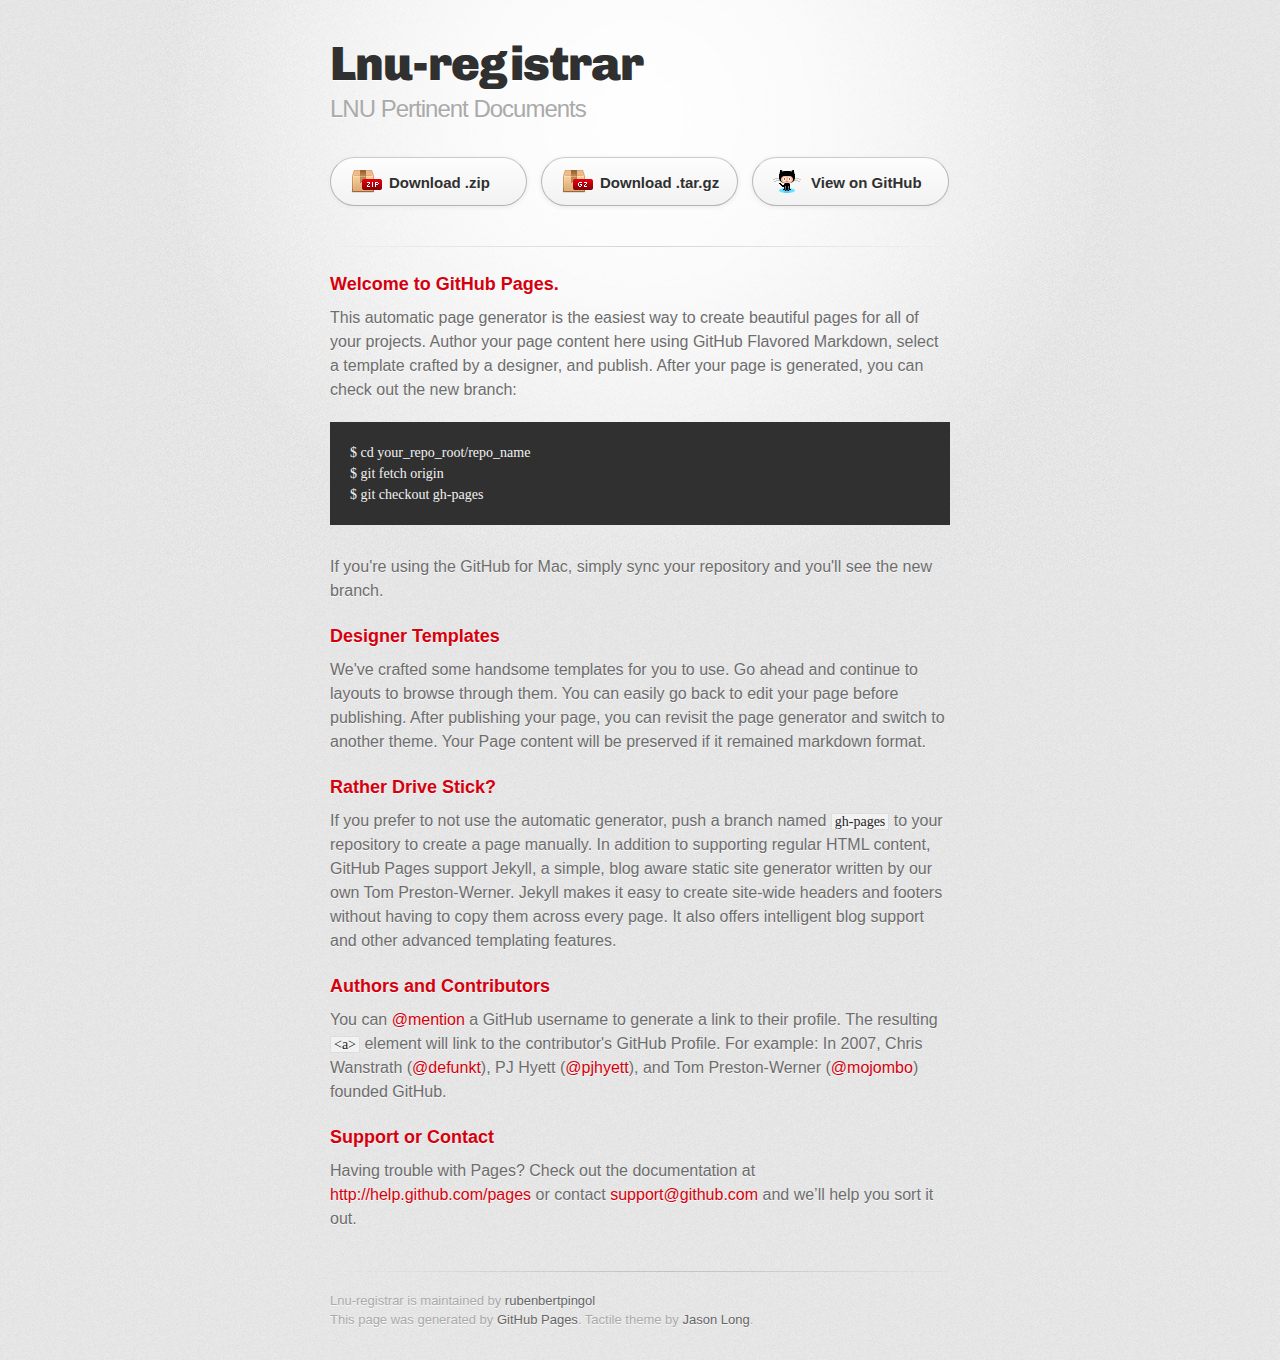
<file: index.html>
<!DOCTYPE html>
<html>
  <head>
    <meta charset='utf-8'>
    <meta http-equiv="X-UA-Compatible" content="chrome=1">
    <link href='https://fonts.googleapis.com/css?family=Chivo:900' rel='stylesheet' type='text/css'>
    <link rel="stylesheet" type="text/css" href="stylesheets/stylesheet.css" media="screen" />
    <link rel="stylesheet" type="text/css" href="stylesheets/pygment_trac.css" media="screen" />
    <link rel="stylesheet" type="text/css" href="stylesheets/print.css" media="print" />
    <!--[if lt IE 9]>
    <script src="//html5shiv.googlecode.com/svn/trunk/html5.js"></script>
    <![endif]-->
    <title>Lnu-registrar by rubenbertpingol</title>
  </head>

  <body>
    <div id="container">
      <div class="inner">

        <header>
          <h1>Lnu-registrar</h1>
          <h2>LNU Pertinent Documents</h2>
        </header>

        <section id="downloads" class="clearfix">
          <a href="https://github.com/rubenbertpingol/lnu-registrar/zipball/master" id="download-zip" class="button"><span>Download .zip</span></a>
          <a href="https://github.com/rubenbertpingol/lnu-registrar/tarball/master" id="download-tar-gz" class="button"><span>Download .tar.gz</span></a>
          <a href="https://github.com/rubenbertpingol/lnu-registrar" id="view-on-github" class="button"><span>View on GitHub</span></a>
        </section>

        <hr>

        <section id="main_content">
          <h3>Welcome to GitHub Pages.</h3>

<p>This automatic page generator is the easiest way to create beautiful pages for all of your projects. Author your page content here using GitHub Flavored Markdown, select a template crafted by a designer, and publish. After your page is generated, you can check out the new branch:</p>

<pre><code>$ cd your_repo_root/repo_name
$ git fetch origin
$ git checkout gh-pages
</code></pre>

<p>If you're using the GitHub for Mac, simply sync your repository and you'll see the new branch.</p>

<h3>Designer Templates</h3>

<p>We've crafted some handsome templates for you to use. Go ahead and continue to layouts to browse through them. You can easily go back to edit your page before publishing. After publishing your page, you can revisit the page generator and switch to another theme. Your Page content will be preserved if it remained markdown format.</p>

<h3>Rather Drive Stick?</h3>

<p>If you prefer to not use the automatic generator, push a branch named <code>gh-pages</code> to your repository to create a page manually. In addition to supporting regular HTML content, GitHub Pages support Jekyll, a simple, blog aware static site generator written by our own Tom Preston-Werner. Jekyll makes it easy to create site-wide headers and footers without having to copy them across every page. It also offers intelligent blog support and other advanced templating features.</p>

<h3>Authors and Contributors</h3>

<p>You can <a href="https://github.com/blog/821" class="user-mention">@mention</a> a GitHub username to generate a link to their profile. The resulting <code>&lt;a&gt;</code> element will link to the contributor's GitHub Profile. For example: In 2007, Chris Wanstrath (<a href="https://github.com/defunkt" class="user-mention">@defunkt</a>), PJ Hyett (<a href="https://github.com/pjhyett" class="user-mention">@pjhyett</a>), and Tom Preston-Werner (<a href="https://github.com/mojombo" class="user-mention">@mojombo</a>) founded GitHub.</p>

<h3>Support or Contact</h3>

<p>Having trouble with Pages? Check out the documentation at <a href="http://help.github.com/pages">http://help.github.com/pages</a> or contact <a href="mailto:support@github.com">support@github.com</a> and we’ll help you sort it out.</p>
        </section>

        <footer>
          Lnu-registrar is maintained by <a href="https://github.com/rubenbertpingol">rubenbertpingol</a><br>
          This page was generated by <a href="http://pages.github.com">GitHub Pages</a>. Tactile theme by <a href="http://twitter.com/jasonlong">Jason Long</a>.
        </footer>

        
      </div>
    </div>
  </body>
</html>
</file>
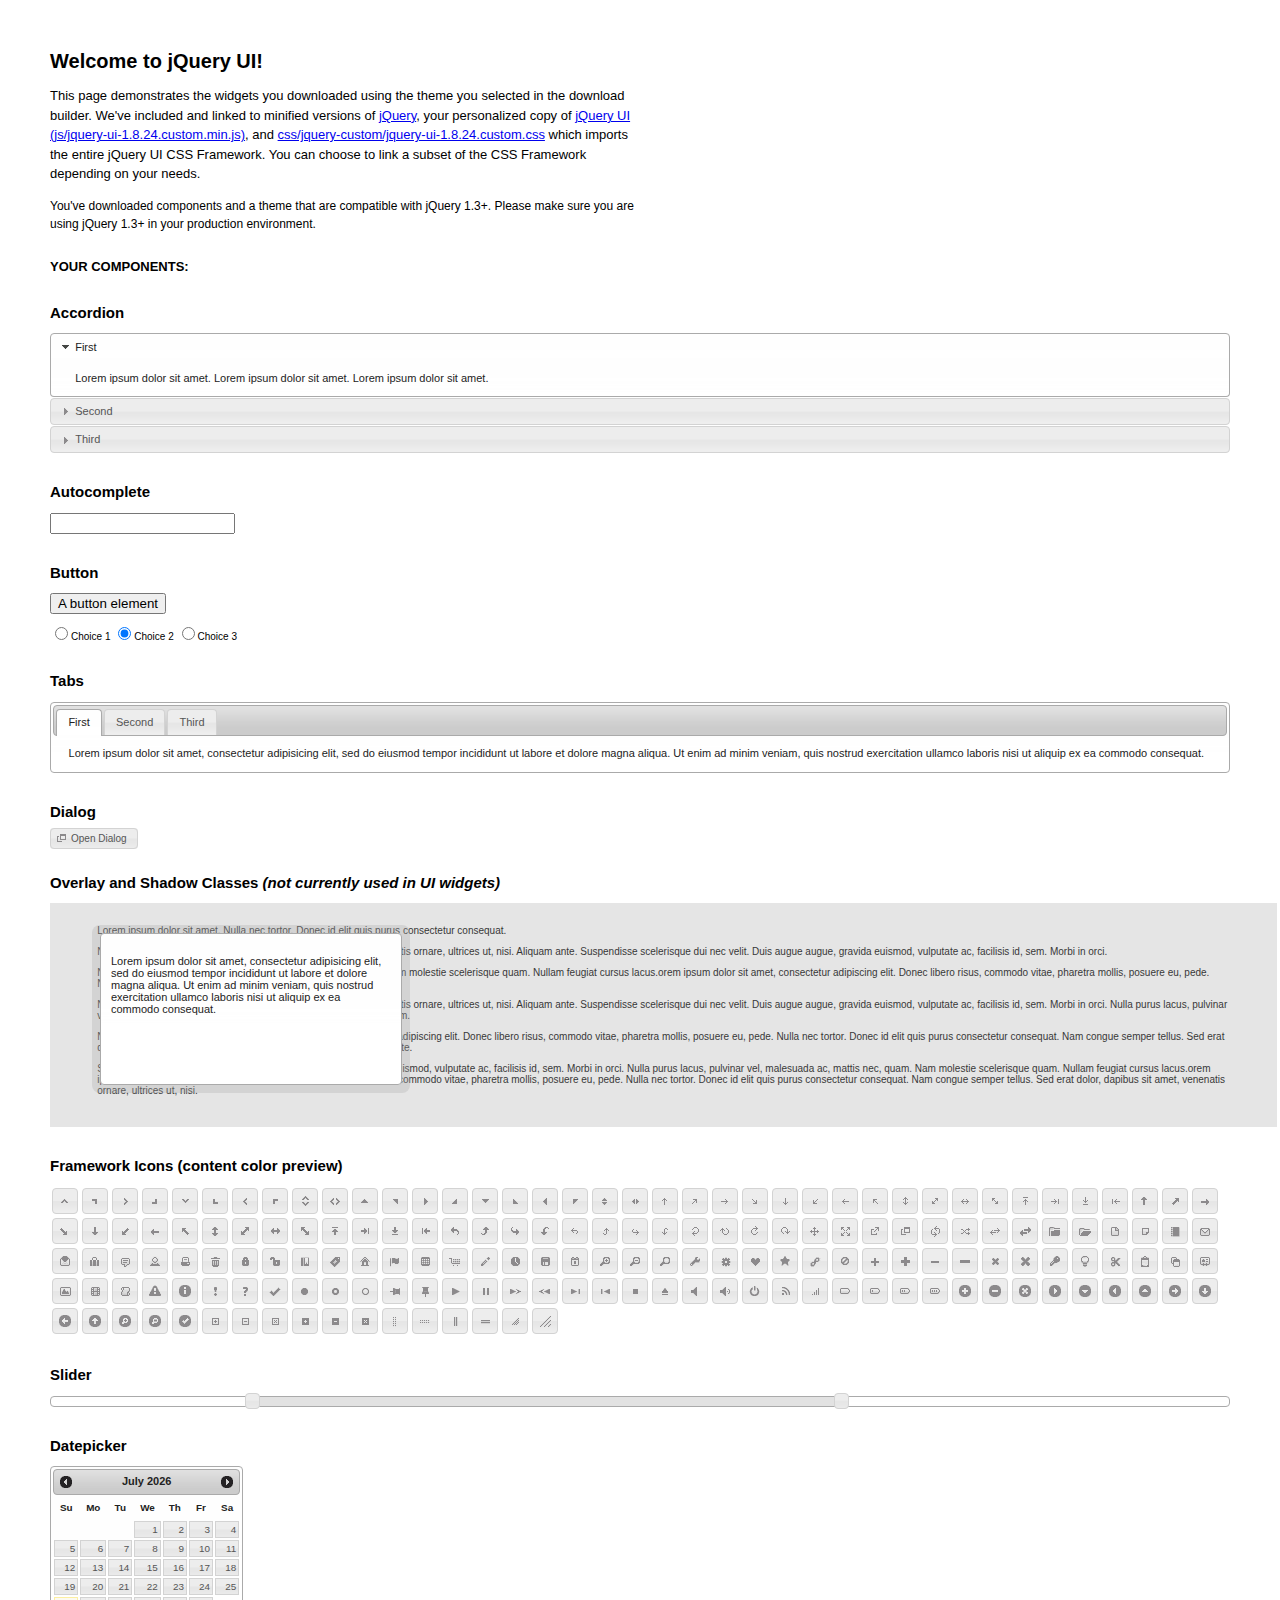
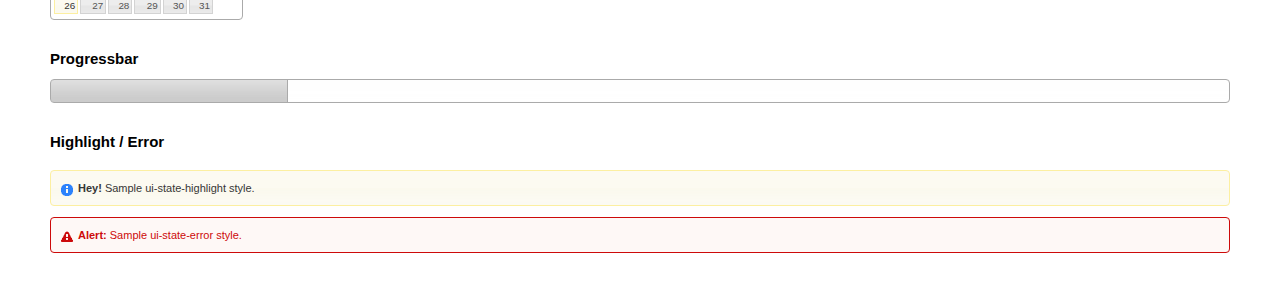
<file: jqueryui/index.html>
<!DOCTYPE html>
<html>
	<head>
		<meta http-equiv="Content-Type" content="text/html; charset=iso-8859-1" />
		<title>jQuery UI Example Page</title>
		<link type="text/css" href="css/jquery-custom/jquery-ui-1.8.24.custom.css" rel="stylesheet" />
		<script type="text/javascript" src="js/jquery-1.8.2.min.js"></script>
		<script type="text/javascript" src="js/jquery-ui-1.8.24.custom.min.js"></script>
		<script type="text/javascript">
			$(function(){

				// Accordion
				$("#accordion").accordion({ header: "h3" });

				// Tabs
				$('#tabs').tabs();

				// Dialog
				$('#dialog').dialog({
					autoOpen: false,
					width: 600,
					buttons: {
						"Ok": function() {
							$(this).dialog("close");
						},
						"Cancel": function() {
							$(this).dialog("close");
						}
					}
				});

				// Dialog Link
				$('#dialog_link').click(function(){
					$('#dialog').dialog('open');
					return false;
				});

				// Datepicker
				$('#datepicker').datepicker({
					inline: true
				});

				// Slider
				$('#slider').slider({
					range: true,
					values: [17, 67]
				});

				// Progressbar
				$("#progressbar").progressbar({
					value: 20
				});

				//hover states on the static widgets
				$('#dialog_link, ul#icons li').hover(
					function() { $(this).addClass('ui-state-hover'); },
					function() { $(this).removeClass('ui-state-hover'); }
				);

			});
		</script>
		<style type="text/css">
			/*demo page css*/
			body{ font: 62.5% "Trebuchet MS", sans-serif; margin: 50px;}
			.demoHeaders { margin-top: 2em; }
			#dialog_link {padding: .4em 1em .4em 20px;text-decoration: none;position: relative;}
			#dialog_link span.ui-icon {margin: 0 5px 0 0;position: absolute;left: .2em;top: 50%;margin-top: -8px;}
			ul#icons {margin: 0; padding: 0;}
			ul#icons li {margin: 2px; position: relative; padding: 4px 0; cursor: pointer; float: left;  list-style: none;}
			ul#icons span.ui-icon {float: left; margin: 0 4px;}
		</style>
	</head>
	<body>
	<h1>Welcome to jQuery UI!</h1>
	<p style="font-size: 1.3em; line-height: 1.5; margin: 1em 0; width: 50%;">This page demonstrates the widgets you downloaded using the theme you selected in the download builder. We've included and linked to minified versions of <a href="js/jquery-1.8.2.min.js">jQuery</a>, your personalized copy of <a href="js/jquery-ui-1.8.24.custom.min.js">jQuery UI (js/jquery-ui-1.8.24.custom.min.js)</a>, and <a href="css/jquery-custom/jquery-ui-1.8.24.custom.css">css/jquery-custom/jquery-ui-1.8.24.custom.css</a> which imports the entire jQuery UI CSS Framework. You can choose to link a subset of the CSS Framework depending on your needs. </p>
	<p style="font-size: 1.2em; line-height: 1.5; margin: 1em 0; width: 50%;">You've downloaded components and a theme that are compatible with jQuery 1.3+. Please make sure you are using jQuery 1.3+ in your production environment.</p>

	<p style="font-weight: bold; margin: 2em 0 1em; font-size: 1.3em;">YOUR COMPONENTS:</p>

		<!-- Accordion -->
		<h2 class="demoHeaders">Accordion</h2>
		<div id="accordion">
			<div>
				<h3><a href="#">First</a></h3>
				<div>Lorem ipsum dolor sit amet. Lorem ipsum dolor sit amet. Lorem ipsum dolor sit amet.</div>
			</div>
			<div>
				<h3><a href="#">Second</a></h3>
				<div>Phasellus mattis tincidunt nibh.</div>
			</div>
			<div>
				<h3><a href="#">Third</a></h3>
				<div>Nam dui erat, auctor a, dignissim quis.</div>
			</div>
		</div>

		<!-- Autocomplete -->
		<h2 class="demoHeaders">Autocomplete</h2>
		<div>
			<input id="autocomplete" style="z-index: 100; position: relative" title="type &quot;a&quot;" />
		</div>

		<!-- Button -->
		<h2 class="demoHeaders">Button</h2>
		<button id="button">A button element</button>
		<form style="margin-top: 1em;">
			<div id="radioset">
				<input type="radio" id="radio1" name="radio" /><label for="radio1">Choice 1</label>
				<input type="radio" id="radio2" name="radio" checked="checked" /><label for="radio2">Choice 2</label>
				<input type="radio" id="radio3" name="radio" /><label for="radio3">Choice 3</label>
			</div>
		</form>


		<!-- Tabs -->
		<h2 class="demoHeaders">Tabs</h2>
		<div id="tabs">
			<ul>
				<li><a href="#tabs-1">First</a></li>
				<li><a href="#tabs-2">Second</a></li>
				<li><a href="#tabs-3">Third</a></li>
			</ul>
			<div id="tabs-1">Lorem ipsum dolor sit amet, consectetur adipisicing elit, sed do eiusmod tempor incididunt ut labore et dolore magna aliqua. Ut enim ad minim veniam, quis nostrud exercitation ullamco laboris nisi ut aliquip ex ea commodo consequat.</div>
			<div id="tabs-2">Phasellus mattis tincidunt nibh. Cras orci urna, blandit id, pretium vel, aliquet ornare, felis. Maecenas scelerisque sem non nisl. Fusce sed lorem in enim dictum bibendum.</div>
			<div id="tabs-3">Nam dui erat, auctor a, dignissim quis, sollicitudin eu, felis. Pellentesque nisi urna, interdum eget, sagittis et, consequat vestibulum, lacus. Mauris porttitor ullamcorper augue.</div>
		</div>

		<!-- Dialog NOTE: Dialog is not generated by UI in this demo so it can be visually styled in themeroller-->
		<h2 class="demoHeaders">Dialog</h2>
		<p><a href="#" id="dialog_link" class="ui-state-default ui-corner-all"><span class="ui-icon ui-icon-newwin"></span>Open Dialog</a></p>


		<h2 class="demoHeaders">Overlay and Shadow Classes <em>(not currently used in UI widgets)</em></h2>
		<div style="position: relative; width: 96%; height: 200px; padding:1% 4%; overflow:hidden;" class="fakewindowcontain">
			<p>Lorem ipsum dolor sit amet,  Nulla nec tortor. Donec id elit quis purus consectetur consequat. </p><p>Nam congue semper tellus. Sed erat dolor, dapibus sit amet, venenatis ornare, ultrices ut, nisi. Aliquam ante. Suspendisse scelerisque dui nec velit. Duis augue augue, gravida euismod, vulputate ac, facilisis id, sem. Morbi in orci. </p><p>Nulla purus lacus, pulvinar vel, malesuada ac, mattis nec, quam. Nam molestie scelerisque quam. Nullam feugiat cursus lacus.orem ipsum dolor sit amet, consectetur adipiscing elit. Donec libero risus, commodo vitae, pharetra mollis, posuere eu, pede. Nulla nec tortor. Donec id elit quis purus consectetur consequat. </p><p>Nam congue semper tellus. Sed erat dolor, dapibus sit amet, venenatis ornare, ultrices ut, nisi. Aliquam ante. Suspendisse scelerisque dui nec velit. Duis augue augue, gravida euismod, vulputate ac, facilisis id, sem. Morbi in orci. Nulla purus lacus, pulvinar vel, malesuada ac, mattis nec, quam. Nam molestie scelerisque quam. </p><p>Nullam feugiat cursus lacus.orem ipsum dolor sit amet, consectetur adipiscing elit. Donec libero risus, commodo vitae, pharetra mollis, posuere eu, pede. Nulla nec tortor. Donec id elit quis purus consectetur consequat. Nam congue semper tellus. Sed erat dolor, dapibus sit amet, venenatis ornare, ultrices ut, nisi. Aliquam ante. </p><p>Suspendisse scelerisque dui nec velit. Duis augue augue, gravida euismod, vulputate ac, facilisis id, sem. Morbi in orci. Nulla purus lacus, pulvinar vel, malesuada ac, mattis nec, quam. Nam molestie scelerisque quam. Nullam feugiat cursus lacus.orem ipsum dolor sit amet, consectetur adipiscing elit. Donec libero risus, commodo vitae, pharetra mollis, posuere eu, pede. Nulla nec tortor. Donec id elit quis purus consectetur consequat. Nam congue semper tellus. Sed erat dolor, dapibus sit amet, venenatis ornare, ultrices ut, nisi. </p>

			<!-- ui-dialog -->
			<div class="ui-overlay"><div class="ui-widget-overlay"></div><div class="ui-widget-shadow ui-corner-all" style="width: 302px; height: 152px; position: absolute; left: 50px; top: 30px;"></div></div>
			<div style="position: absolute; width: 280px; height: 130px;left: 50px; top: 30px; padding: 10px;" class="ui-widget ui-widget-content ui-corner-all">
				<div class="ui-dialog-content ui-widget-content" style="background: none; border: 0;">
					<p>Lorem ipsum dolor sit amet, consectetur adipisicing elit, sed do eiusmod tempor incididunt ut labore et dolore magna aliqua. Ut enim ad minim veniam, quis nostrud exercitation ullamco laboris nisi ut aliquip ex ea commodo consequat.</p>
				</div>
			</div>

		</div>


		<!-- ui-dialog -->
		<div id="dialog" title="Dialog Title">
			<p>Lorem ipsum dolor sit amet, consectetur adipisicing elit, sed do eiusmod tempor incididunt ut labore et dolore magna aliqua. Ut enim ad minim veniam, quis nostrud exercitation ullamco laboris nisi ut aliquip ex ea commodo consequat.</p>
		</div>


		<h2 class="demoHeaders">Framework Icons (content color preview)</h2>
		<ul id="icons" class="ui-widget ui-helper-clearfix">

		<li class="ui-state-default ui-corner-all" title=".ui-icon-carat-1-n"><span class="ui-icon ui-icon-carat-1-n"></span></li>
		<li class="ui-state-default ui-corner-all" title=".ui-icon-carat-1-ne"><span class="ui-icon ui-icon-carat-1-ne"></span></li>
		<li class="ui-state-default ui-corner-all" title=".ui-icon-carat-1-e"><span class="ui-icon ui-icon-carat-1-e"></span></li>

		<li class="ui-state-default ui-corner-all" title=".ui-icon-carat-1-se"><span class="ui-icon ui-icon-carat-1-se"></span></li>
		<li class="ui-state-default ui-corner-all" title=".ui-icon-carat-1-s"><span class="ui-icon ui-icon-carat-1-s"></span></li>
		<li class="ui-state-default ui-corner-all" title=".ui-icon-carat-1-sw"><span class="ui-icon ui-icon-carat-1-sw"></span></li>
		<li class="ui-state-default ui-corner-all" title=".ui-icon-carat-1-w"><span class="ui-icon ui-icon-carat-1-w"></span></li>
		<li class="ui-state-default ui-corner-all" title=".ui-icon-carat-1-nw"><span class="ui-icon ui-icon-carat-1-nw"></span></li>
		<li class="ui-state-default ui-corner-all" title=".ui-icon-carat-2-n-s"><span class="ui-icon ui-icon-carat-2-n-s"></span></li>
		<li class="ui-state-default ui-corner-all" title=".ui-icon-carat-2-e-w"><span class="ui-icon ui-icon-carat-2-e-w"></span></li>
		<li class="ui-state-default ui-corner-all" title=".ui-icon-triangle-1-n"><span class="ui-icon ui-icon-triangle-1-n"></span></li>
		<li class="ui-state-default ui-corner-all" title=".ui-icon-triangle-1-ne"><span class="ui-icon ui-icon-triangle-1-ne"></span></li>

		<li class="ui-state-default ui-corner-all" title=".ui-icon-triangle-1-e"><span class="ui-icon ui-icon-triangle-1-e"></span></li>
		<li class="ui-state-default ui-corner-all" title=".ui-icon-triangle-1-se"><span class="ui-icon ui-icon-triangle-1-se"></span></li>
		<li class="ui-state-default ui-corner-all" title=".ui-icon-triangle-1-s"><span class="ui-icon ui-icon-triangle-1-s"></span></li>
		<li class="ui-state-default ui-corner-all" title=".ui-icon-triangle-1-sw"><span class="ui-icon ui-icon-triangle-1-sw"></span></li>
		<li class="ui-state-default ui-corner-all" title=".ui-icon-triangle-1-w"><span class="ui-icon ui-icon-triangle-1-w"></span></li>
		<li class="ui-state-default ui-corner-all" title=".ui-icon-triangle-1-nw"><span class="ui-icon ui-icon-triangle-1-nw"></span></li>
		<li class="ui-state-default ui-corner-all" title=".ui-icon-triangle-2-n-s"><span class="ui-icon ui-icon-triangle-2-n-s"></span></li>
		<li class="ui-state-default ui-corner-all" title=".ui-icon-triangle-2-e-w"><span class="ui-icon ui-icon-triangle-2-e-w"></span></li>
		<li class="ui-state-default ui-corner-all" title=".ui-icon-arrow-1-n"><span class="ui-icon ui-icon-arrow-1-n"></span></li>

		<li class="ui-state-default ui-corner-all" title=".ui-icon-arrow-1-ne"><span class="ui-icon ui-icon-arrow-1-ne"></span></li>
		<li class="ui-state-default ui-corner-all" title=".ui-icon-arrow-1-e"><span class="ui-icon ui-icon-arrow-1-e"></span></li>
		<li class="ui-state-default ui-corner-all" title=".ui-icon-arrow-1-se"><span class="ui-icon ui-icon-arrow-1-se"></span></li>
		<li class="ui-state-default ui-corner-all" title=".ui-icon-arrow-1-s"><span class="ui-icon ui-icon-arrow-1-s"></span></li>
		<li class="ui-state-default ui-corner-all" title=".ui-icon-arrow-1-sw"><span class="ui-icon ui-icon-arrow-1-sw"></span></li>
		<li class="ui-state-default ui-corner-all" title=".ui-icon-arrow-1-w"><span class="ui-icon ui-icon-arrow-1-w"></span></li>
		<li class="ui-state-default ui-corner-all" title=".ui-icon-arrow-1-nw"><span class="ui-icon ui-icon-arrow-1-nw"></span></li>
		<li class="ui-state-default ui-corner-all" title=".ui-icon-arrow-2-n-s"><span class="ui-icon ui-icon-arrow-2-n-s"></span></li>
		<li class="ui-state-default ui-corner-all" title=".ui-icon-arrow-2-ne-sw"><span class="ui-icon ui-icon-arrow-2-ne-sw"></span></li>

		<li class="ui-state-default ui-corner-all" title=".ui-icon-arrow-2-e-w"><span class="ui-icon ui-icon-arrow-2-e-w"></span></li>
		<li class="ui-state-default ui-corner-all" title=".ui-icon-arrow-2-se-nw"><span class="ui-icon ui-icon-arrow-2-se-nw"></span></li>
		<li class="ui-state-default ui-corner-all" title=".ui-icon-arrowstop-1-n"><span class="ui-icon ui-icon-arrowstop-1-n"></span></li>
		<li class="ui-state-default ui-corner-all" title=".ui-icon-arrowstop-1-e"><span class="ui-icon ui-icon-arrowstop-1-e"></span></li>
		<li class="ui-state-default ui-corner-all" title=".ui-icon-arrowstop-1-s"><span class="ui-icon ui-icon-arrowstop-1-s"></span></li>
		<li class="ui-state-default ui-corner-all" title=".ui-icon-arrowstop-1-w"><span class="ui-icon ui-icon-arrowstop-1-w"></span></li>
		<li class="ui-state-default ui-corner-all" title=".ui-icon-arrowthick-1-n"><span class="ui-icon ui-icon-arrowthick-1-n"></span></li>
		<li class="ui-state-default ui-corner-all" title=".ui-icon-arrowthick-1-ne"><span class="ui-icon ui-icon-arrowthick-1-ne"></span></li>
		<li class="ui-state-default ui-corner-all" title=".ui-icon-arrowthick-1-e"><span class="ui-icon ui-icon-arrowthick-1-e"></span></li>

		<li class="ui-state-default ui-corner-all" title=".ui-icon-arrowthick-1-se"><span class="ui-icon ui-icon-arrowthick-1-se"></span></li>
		<li class="ui-state-default ui-corner-all" title=".ui-icon-arrowthick-1-s"><span class="ui-icon ui-icon-arrowthick-1-s"></span></li>
		<li class="ui-state-default ui-corner-all" title=".ui-icon-arrowthick-1-sw"><span class="ui-icon ui-icon-arrowthick-1-sw"></span></li>
		<li class="ui-state-default ui-corner-all" title=".ui-icon-arrowthick-1-w"><span class="ui-icon ui-icon-arrowthick-1-w"></span></li>
		<li class="ui-state-default ui-corner-all" title=".ui-icon-arrowthick-1-nw"><span class="ui-icon ui-icon-arrowthick-1-nw"></span></li>
		<li class="ui-state-default ui-corner-all" title=".ui-icon-arrowthick-2-n-s"><span class="ui-icon ui-icon-arrowthick-2-n-s"></span></li>
		<li class="ui-state-default ui-corner-all" title=".ui-icon-arrowthick-2-ne-sw"><span class="ui-icon ui-icon-arrowthick-2-ne-sw"></span></li>
		<li class="ui-state-default ui-corner-all" title=".ui-icon-arrowthick-2-e-w"><span class="ui-icon ui-icon-arrowthick-2-e-w"></span></li>
		<li class="ui-state-default ui-corner-all" title=".ui-icon-arrowthick-2-se-nw"><span class="ui-icon ui-icon-arrowthick-2-se-nw"></span></li>

		<li class="ui-state-default ui-corner-all" title=".ui-icon-arrowthickstop-1-n"><span class="ui-icon ui-icon-arrowthickstop-1-n"></span></li>
		<li class="ui-state-default ui-corner-all" title=".ui-icon-arrowthickstop-1-e"><span class="ui-icon ui-icon-arrowthickstop-1-e"></span></li>
		<li class="ui-state-default ui-corner-all" title=".ui-icon-arrowthickstop-1-s"><span class="ui-icon ui-icon-arrowthickstop-1-s"></span></li>
		<li class="ui-state-default ui-corner-all" title=".ui-icon-arrowthickstop-1-w"><span class="ui-icon ui-icon-arrowthickstop-1-w"></span></li>
		<li class="ui-state-default ui-corner-all" title=".ui-icon-arrowreturnthick-1-w"><span class="ui-icon ui-icon-arrowreturnthick-1-w"></span></li>
		<li class="ui-state-default ui-corner-all" title=".ui-icon-arrowreturnthick-1-n"><span class="ui-icon ui-icon-arrowreturnthick-1-n"></span></li>
		<li class="ui-state-default ui-corner-all" title=".ui-icon-arrowreturnthick-1-e"><span class="ui-icon ui-icon-arrowreturnthick-1-e"></span></li>
		<li class="ui-state-default ui-corner-all" title=".ui-icon-arrowreturnthick-1-s"><span class="ui-icon ui-icon-arrowreturnthick-1-s"></span></li>
		<li class="ui-state-default ui-corner-all" title=".ui-icon-arrowreturn-1-w"><span class="ui-icon ui-icon-arrowreturn-1-w"></span></li>

		<li class="ui-state-default ui-corner-all" title=".ui-icon-arrowreturn-1-n"><span class="ui-icon ui-icon-arrowreturn-1-n"></span></li>
		<li class="ui-state-default ui-corner-all" title=".ui-icon-arrowreturn-1-e"><span class="ui-icon ui-icon-arrowreturn-1-e"></span></li>
		<li class="ui-state-default ui-corner-all" title=".ui-icon-arrowreturn-1-s"><span class="ui-icon ui-icon-arrowreturn-1-s"></span></li>
		<li class="ui-state-default ui-corner-all" title=".ui-icon-arrowrefresh-1-w"><span class="ui-icon ui-icon-arrowrefresh-1-w"></span></li>
		<li class="ui-state-default ui-corner-all" title=".ui-icon-arrowrefresh-1-n"><span class="ui-icon ui-icon-arrowrefresh-1-n"></span></li>
		<li class="ui-state-default ui-corner-all" title=".ui-icon-arrowrefresh-1-e"><span class="ui-icon ui-icon-arrowrefresh-1-e"></span></li>
		<li class="ui-state-default ui-corner-all" title=".ui-icon-arrowrefresh-1-s"><span class="ui-icon ui-icon-arrowrefresh-1-s"></span></li>
		<li class="ui-state-default ui-corner-all" title=".ui-icon-arrow-4"><span class="ui-icon ui-icon-arrow-4"></span></li>
		<li class="ui-state-default ui-corner-all" title=".ui-icon-arrow-4-diag"><span class="ui-icon ui-icon-arrow-4-diag"></span></li>

		<li class="ui-state-default ui-corner-all" title=".ui-icon-extlink"><span class="ui-icon ui-icon-extlink"></span></li>
		<li class="ui-state-default ui-corner-all" title=".ui-icon-newwin"><span class="ui-icon ui-icon-newwin"></span></li>
		<li class="ui-state-default ui-corner-all" title=".ui-icon-refresh"><span class="ui-icon ui-icon-refresh"></span></li>
		<li class="ui-state-default ui-corner-all" title=".ui-icon-shuffle"><span class="ui-icon ui-icon-shuffle"></span></li>
		<li class="ui-state-default ui-corner-all" title=".ui-icon-transfer-e-w"><span class="ui-icon ui-icon-transfer-e-w"></span></li>
		<li class="ui-state-default ui-corner-all" title=".ui-icon-transferthick-e-w"><span class="ui-icon ui-icon-transferthick-e-w"></span></li>
		<li class="ui-state-default ui-corner-all" title=".ui-icon-folder-collapsed"><span class="ui-icon ui-icon-folder-collapsed"></span></li>
		<li class="ui-state-default ui-corner-all" title=".ui-icon-folder-open"><span class="ui-icon ui-icon-folder-open"></span></li>
		<li class="ui-state-default ui-corner-all" title=".ui-icon-document"><span class="ui-icon ui-icon-document"></span></li>

		<li class="ui-state-default ui-corner-all" title=".ui-icon-document-b"><span class="ui-icon ui-icon-document-b"></span></li>
		<li class="ui-state-default ui-corner-all" title=".ui-icon-note"><span class="ui-icon ui-icon-note"></span></li>
		<li class="ui-state-default ui-corner-all" title=".ui-icon-mail-closed"><span class="ui-icon ui-icon-mail-closed"></span></li>
		<li class="ui-state-default ui-corner-all" title=".ui-icon-mail-open"><span class="ui-icon ui-icon-mail-open"></span></li>
		<li class="ui-state-default ui-corner-all" title=".ui-icon-suitcase"><span class="ui-icon ui-icon-suitcase"></span></li>
		<li class="ui-state-default ui-corner-all" title=".ui-icon-comment"><span class="ui-icon ui-icon-comment"></span></li>
		<li class="ui-state-default ui-corner-all" title=".ui-icon-person"><span class="ui-icon ui-icon-person"></span></li>
		<li class="ui-state-default ui-corner-all" title=".ui-icon-print"><span class="ui-icon ui-icon-print"></span></li>
		<li class="ui-state-default ui-corner-all" title=".ui-icon-trash"><span class="ui-icon ui-icon-trash"></span></li>

		<li class="ui-state-default ui-corner-all" title=".ui-icon-locked"><span class="ui-icon ui-icon-locked"></span></li>
		<li class="ui-state-default ui-corner-all" title=".ui-icon-unlocked"><span class="ui-icon ui-icon-unlocked"></span></li>
		<li class="ui-state-default ui-corner-all" title=".ui-icon-bookmark"><span class="ui-icon ui-icon-bookmark"></span></li>
		<li class="ui-state-default ui-corner-all" title=".ui-icon-tag"><span class="ui-icon ui-icon-tag"></span></li>
		<li class="ui-state-default ui-corner-all" title=".ui-icon-home"><span class="ui-icon ui-icon-home"></span></li>
		<li class="ui-state-default ui-corner-all" title=".ui-icon-flag"><span class="ui-icon ui-icon-flag"></span></li>
		<li class="ui-state-default ui-corner-all" title=".ui-icon-calculator"><span class="ui-icon ui-icon-calculator"></span></li>
		<li class="ui-state-default ui-corner-all" title=".ui-icon-cart"><span class="ui-icon ui-icon-cart"></span></li>
		<li class="ui-state-default ui-corner-all" title=".ui-icon-pencil"><span class="ui-icon ui-icon-pencil"></span></li>

		<li class="ui-state-default ui-corner-all" title=".ui-icon-clock"><span class="ui-icon ui-icon-clock"></span></li>
		<li class="ui-state-default ui-corner-all" title=".ui-icon-disk"><span class="ui-icon ui-icon-disk"></span></li>
		<li class="ui-state-default ui-corner-all" title=".ui-icon-calendar"><span class="ui-icon ui-icon-calendar"></span></li>
		<li class="ui-state-default ui-corner-all" title=".ui-icon-zoomin"><span class="ui-icon ui-icon-zoomin"></span></li>
		<li class="ui-state-default ui-corner-all" title=".ui-icon-zoomout"><span class="ui-icon ui-icon-zoomout"></span></li>
		<li class="ui-state-default ui-corner-all" title=".ui-icon-search"><span class="ui-icon ui-icon-search"></span></li>
		<li class="ui-state-default ui-corner-all" title=".ui-icon-wrench"><span class="ui-icon ui-icon-wrench"></span></li>
		<li class="ui-state-default ui-corner-all" title=".ui-icon-gear"><span class="ui-icon ui-icon-gear"></span></li>
		<li class="ui-state-default ui-corner-all" title=".ui-icon-heart"><span class="ui-icon ui-icon-heart"></span></li>

		<li class="ui-state-default ui-corner-all" title=".ui-icon-star"><span class="ui-icon ui-icon-star"></span></li>
		<li class="ui-state-default ui-corner-all" title=".ui-icon-link"><span class="ui-icon ui-icon-link"></span></li>
		<li class="ui-state-default ui-corner-all" title=".ui-icon-cancel"><span class="ui-icon ui-icon-cancel"></span></li>
		<li class="ui-state-default ui-corner-all" title=".ui-icon-plus"><span class="ui-icon ui-icon-plus"></span></li>
		<li class="ui-state-default ui-corner-all" title=".ui-icon-plusthick"><span class="ui-icon ui-icon-plusthick"></span></li>
		<li class="ui-state-default ui-corner-all" title=".ui-icon-minus"><span class="ui-icon ui-icon-minus"></span></li>
		<li class="ui-state-default ui-corner-all" title=".ui-icon-minusthick"><span class="ui-icon ui-icon-minusthick"></span></li>
		<li class="ui-state-default ui-corner-all" title=".ui-icon-close"><span class="ui-icon ui-icon-close"></span></li>
		<li class="ui-state-default ui-corner-all" title=".ui-icon-closethick"><span class="ui-icon ui-icon-closethick"></span></li>

		<li class="ui-state-default ui-corner-all" title=".ui-icon-key"><span class="ui-icon ui-icon-key"></span></li>
		<li class="ui-state-default ui-corner-all" title=".ui-icon-lightbulb"><span class="ui-icon ui-icon-lightbulb"></span></li>
		<li class="ui-state-default ui-corner-all" title=".ui-icon-scissors"><span class="ui-icon ui-icon-scissors"></span></li>
		<li class="ui-state-default ui-corner-all" title=".ui-icon-clipboard"><span class="ui-icon ui-icon-clipboard"></span></li>
		<li class="ui-state-default ui-corner-all" title=".ui-icon-copy"><span class="ui-icon ui-icon-copy"></span></li>
		<li class="ui-state-default ui-corner-all" title=".ui-icon-contact"><span class="ui-icon ui-icon-contact"></span></li>
		<li class="ui-state-default ui-corner-all" title=".ui-icon-image"><span class="ui-icon ui-icon-image"></span></li>
		<li class="ui-state-default ui-corner-all" title=".ui-icon-video"><span class="ui-icon ui-icon-video"></span></li>
		<li class="ui-state-default ui-corner-all" title=".ui-icon-script"><span class="ui-icon ui-icon-script"></span></li>
		<li class="ui-state-default ui-corner-all" title=".ui-icon-alert"><span class="ui-icon ui-icon-alert"></span></li>

		<li class="ui-state-default ui-corner-all" title=".ui-icon-info"><span class="ui-icon ui-icon-info"></span></li>
		<li class="ui-state-default ui-corner-all" title=".ui-icon-notice"><span class="ui-icon ui-icon-notice"></span></li>
		<li class="ui-state-default ui-corner-all" title=".ui-icon-help"><span class="ui-icon ui-icon-help"></span></li>
		<li class="ui-state-default ui-corner-all" title=".ui-icon-check"><span class="ui-icon ui-icon-check"></span></li>
		<li class="ui-state-default ui-corner-all" title=".ui-icon-bullet"><span class="ui-icon ui-icon-bullet"></span></li>
		<li class="ui-state-default ui-corner-all" title=".ui-icon-radio-off"><span class="ui-icon ui-icon-radio-off"></span></li>
		<li class="ui-state-default ui-corner-all" title=".ui-icon-radio-on"><span class="ui-icon ui-icon-radio-on"></span></li>
		<li class="ui-state-default ui-corner-all" title=".ui-icon-pin-w"><span class="ui-icon ui-icon-pin-w"></span></li>
		<li class="ui-state-default ui-corner-all" title=".ui-icon-pin-s"><span class="ui-icon ui-icon-pin-s"></span></li>
		<li class="ui-state-default ui-corner-all" title=".ui-icon-play"><span class="ui-icon ui-icon-play"></span></li>
		<li class="ui-state-default ui-corner-all" title=".ui-icon-pause"><span class="ui-icon ui-icon-pause"></span></li>

		<li class="ui-state-default ui-corner-all" title=".ui-icon-seek-next"><span class="ui-icon ui-icon-seek-next"></span></li>
		<li class="ui-state-default ui-corner-all" title=".ui-icon-seek-prev"><span class="ui-icon ui-icon-seek-prev"></span></li>
		<li class="ui-state-default ui-corner-all" title=".ui-icon-seek-end"><span class="ui-icon ui-icon-seek-end"></span></li>
		<li class="ui-state-default ui-corner-all" title=".ui-icon-seek-first"><span class="ui-icon ui-icon-seek-first"></span></li>
		<li class="ui-state-default ui-corner-all" title=".ui-icon-stop"><span class="ui-icon ui-icon-stop"></span></li>
		<li class="ui-state-default ui-corner-all" title=".ui-icon-eject"><span class="ui-icon ui-icon-eject"></span></li>
		<li class="ui-state-default ui-corner-all" title=".ui-icon-volume-off"><span class="ui-icon ui-icon-volume-off"></span></li>
		<li class="ui-state-default ui-corner-all" title=".ui-icon-volume-on"><span class="ui-icon ui-icon-volume-on"></span></li>
		<li class="ui-state-default ui-corner-all" title=".ui-icon-power"><span class="ui-icon ui-icon-power"></span></li>

		<li class="ui-state-default ui-corner-all" title=".ui-icon-signal-diag"><span class="ui-icon ui-icon-signal-diag"></span></li>
		<li class="ui-state-default ui-corner-all" title=".ui-icon-signal"><span class="ui-icon ui-icon-signal"></span></li>
		<li class="ui-state-default ui-corner-all" title=".ui-icon-battery-0"><span class="ui-icon ui-icon-battery-0"></span></li>
		<li class="ui-state-default ui-corner-all" title=".ui-icon-battery-1"><span class="ui-icon ui-icon-battery-1"></span></li>
		<li class="ui-state-default ui-corner-all" title=".ui-icon-battery-2"><span class="ui-icon ui-icon-battery-2"></span></li>
		<li class="ui-state-default ui-corner-all" title=".ui-icon-battery-3"><span class="ui-icon ui-icon-battery-3"></span></li>
		<li class="ui-state-default ui-corner-all" title=".ui-icon-circle-plus"><span class="ui-icon ui-icon-circle-plus"></span></li>
		<li class="ui-state-default ui-corner-all" title=".ui-icon-circle-minus"><span class="ui-icon ui-icon-circle-minus"></span></li>
		<li class="ui-state-default ui-corner-all" title=".ui-icon-circle-close"><span class="ui-icon ui-icon-circle-close"></span></li>

		<li class="ui-state-default ui-corner-all" title=".ui-icon-circle-triangle-e"><span class="ui-icon ui-icon-circle-triangle-e"></span></li>
		<li class="ui-state-default ui-corner-all" title=".ui-icon-circle-triangle-s"><span class="ui-icon ui-icon-circle-triangle-s"></span></li>
		<li class="ui-state-default ui-corner-all" title=".ui-icon-circle-triangle-w"><span class="ui-icon ui-icon-circle-triangle-w"></span></li>
		<li class="ui-state-default ui-corner-all" title=".ui-icon-circle-triangle-n"><span class="ui-icon ui-icon-circle-triangle-n"></span></li>
		<li class="ui-state-default ui-corner-all" title=".ui-icon-circle-arrow-e"><span class="ui-icon ui-icon-circle-arrow-e"></span></li>
		<li class="ui-state-default ui-corner-all" title=".ui-icon-circle-arrow-s"><span class="ui-icon ui-icon-circle-arrow-s"></span></li>
		<li class="ui-state-default ui-corner-all" title=".ui-icon-circle-arrow-w"><span class="ui-icon ui-icon-circle-arrow-w"></span></li>
		<li class="ui-state-default ui-corner-all" title=".ui-icon-circle-arrow-n"><span class="ui-icon ui-icon-circle-arrow-n"></span></li>
		<li class="ui-state-default ui-corner-all" title=".ui-icon-circle-zoomin"><span class="ui-icon ui-icon-circle-zoomin"></span></li>

		<li class="ui-state-default ui-corner-all" title=".ui-icon-circle-zoomout"><span class="ui-icon ui-icon-circle-zoomout"></span></li>
		<li class="ui-state-default ui-corner-all" title=".ui-icon-circle-check"><span class="ui-icon ui-icon-circle-check"></span></li>
		<li class="ui-state-default ui-corner-all" title=".ui-icon-circlesmall-plus"><span class="ui-icon ui-icon-circlesmall-plus"></span></li>
		<li class="ui-state-default ui-corner-all" title=".ui-icon-circlesmall-minus"><span class="ui-icon ui-icon-circlesmall-minus"></span></li>
		<li class="ui-state-default ui-corner-all" title=".ui-icon-circlesmall-close"><span class="ui-icon ui-icon-circlesmall-close"></span></li>
		<li class="ui-state-default ui-corner-all" title=".ui-icon-squaresmall-plus"><span class="ui-icon ui-icon-squaresmall-plus"></span></li>
		<li class="ui-state-default ui-corner-all" title=".ui-icon-squaresmall-minus"><span class="ui-icon ui-icon-squaresmall-minus"></span></li>
		<li class="ui-state-default ui-corner-all" title=".ui-icon-squaresmall-close"><span class="ui-icon ui-icon-squaresmall-close"></span></li>
		<li class="ui-state-default ui-corner-all" title=".ui-icon-grip-dotted-vertical"><span class="ui-icon ui-icon-grip-dotted-vertical"></span></li>

		<li class="ui-state-default ui-corner-all" title=".ui-icon-grip-dotted-horizontal"><span class="ui-icon ui-icon-grip-dotted-horizontal"></span></li>
		<li class="ui-state-default ui-corner-all" title=".ui-icon-grip-solid-vertical"><span class="ui-icon ui-icon-grip-solid-vertical"></span></li>
		<li class="ui-state-default ui-corner-all" title=".ui-icon-grip-solid-horizontal"><span class="ui-icon ui-icon-grip-solid-horizontal"></span></li>
		<li class="ui-state-default ui-corner-all" title=".ui-icon-gripsmall-diagonal-se"><span class="ui-icon ui-icon-gripsmall-diagonal-se"></span></li>
		<li class="ui-state-default ui-corner-all" title=".ui-icon-grip-diagonal-se"><span class="ui-icon ui-icon-grip-diagonal-se"></span></li>
		</ul>


		<!-- Slider -->
		<h2 class="demoHeaders">Slider</h2>
		<div id="slider"></div>

		<!-- Datepicker -->
		<h2 class="demoHeaders">Datepicker</h2>
		<div id="datepicker"></div>

		<!-- Progressbar -->
		<h2 class="demoHeaders">Progressbar</h2>
		<div id="progressbar"></div>

		<!-- Highlight / Error -->
		<h2 class="demoHeaders">Highlight / Error</h2>
		<div class="ui-widget">
			<div class="ui-state-highlight ui-corner-all" style="margin-top: 20px; padding: 0 .7em;">
				<p><span class="ui-icon ui-icon-info" style="float: left; margin-right: .3em;"></span>
				<strong>Hey!</strong> Sample ui-state-highlight style.</p>
			</div>
		</div>
		<br/>
		<div class="ui-widget">
			<div class="ui-state-error ui-corner-all" style="padding: 0 .7em;">
				<p><span class="ui-icon ui-icon-alert" style="float: left; margin-right: .3em;"></span>
				<strong>Alert:</strong> Sample ui-state-error style.</p>
			</div>
		</div>

	</body>
</html>
</file>
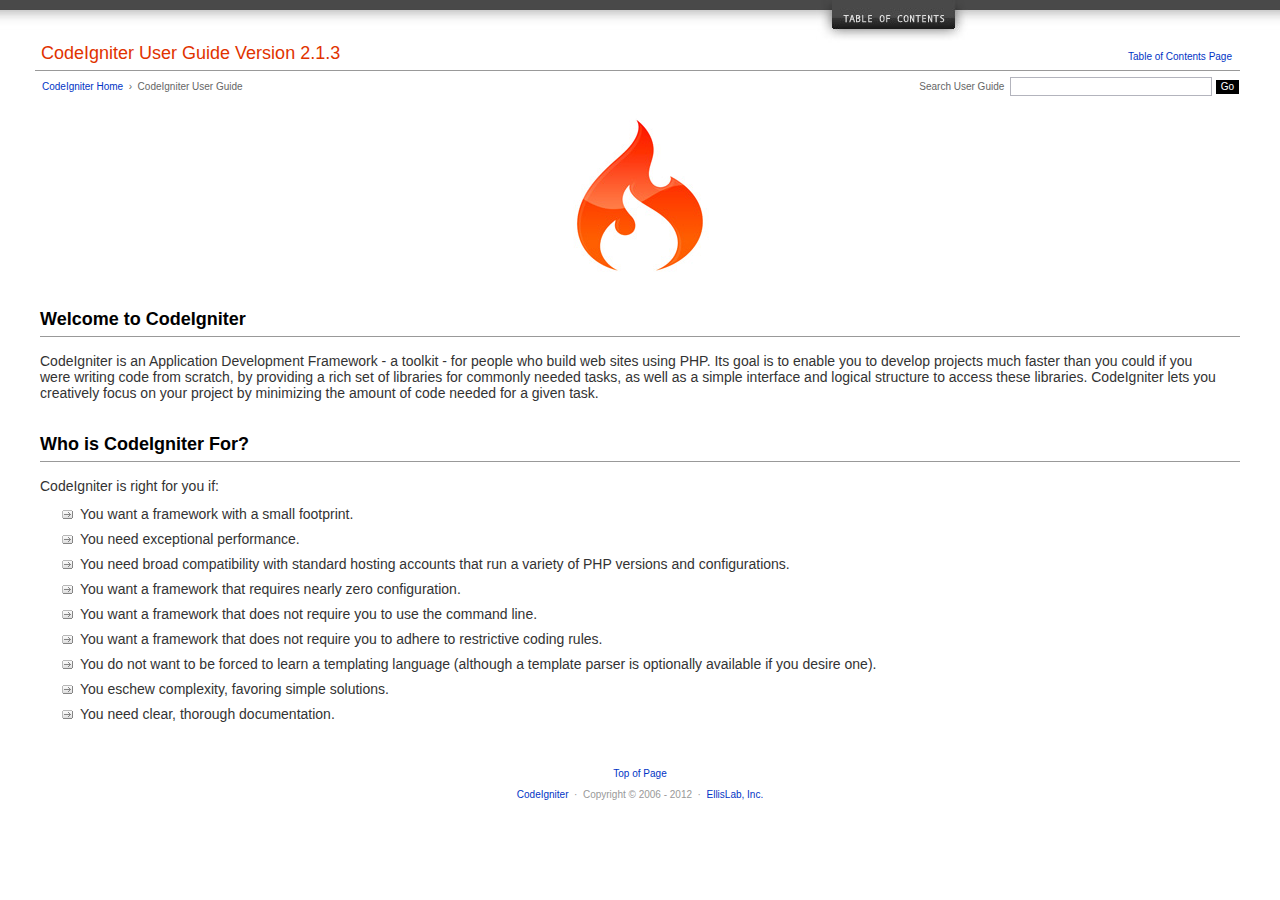
<file: user_guide/index.html>
<!DOCTYPE html PUBLIC "-//W3C//DTD XHTML 1.0 Transitional//EN" "http://www.w3.org/TR/xhtml1/DTD/xhtml1-transitional.dtd">
<html xmlns="http://www.w3.org/1999/xhtml" xml:lang="en" lang="en">
<head>

<meta http-equiv="Content-Type" content="text/html; charset=utf-8" />
<title>Welcome to CodeIgniter : CodeIgniter User Guide</title>

<style type='text/css' media='all'>@import url('userguide.css');</style>
<link rel='stylesheet' type='text/css' media='all' href='userguide.css' />

<script type="text/javascript" src="nav/nav.js"></script>
<script type="text/javascript" src="nav/prototype.lite.js"></script>
<script type="text/javascript" src="nav/moo.fx.js"></script>
<script type="text/javascript" src="nav/user_guide_menu.js"></script>

<meta http-equiv='expires' content='-1' />
<meta http-equiv= 'pragma' content='no-cache' />
<meta name='robots' content='all' />
<meta name='author' content='ExpressionEngine Dev Team' />
<meta name='description' content='CodeIgniter User Guide' />

</head>
<body>

<!-- START NAVIGATION -->
<div id="nav"><div id="nav_inner"><script type="text/javascript">create_menu('null');</script></div></div>
<div id="nav2"><a name="top"></a><a href="javascript:void(0);" onclick="myHeight.toggle();"><img src="images/nav_toggle_darker.jpg" width="154" height="43" border="0" title="Toggle Table of Contents" alt="Toggle Table of Contents" /></a></div>
<div id="masthead">
<table cellpadding="0" cellspacing="0" border="0" style="width:100%">
<tr>
<td><h1>CodeIgniter User Guide Version 2.1.3</h1></td>
<td id="breadcrumb_right"><a href="toc.html">Table of Contents Page</a></td>
</tr>
</table>
</div>
<!-- END NAVIGATION -->


<table cellpadding="0" cellspacing="0" border="0" style="width:100%">
<tr>
<td id="breadcrumb">
<a href="http://codeigniter.com/">CodeIgniter Home</a> &nbsp;&#8250;&nbsp; CodeIgniter User Guide
</td>
<td id="searchbox"><form method="get" action="http://www.google.com/search"><input type="hidden" name="as_sitesearch" id="as_sitesearch" value="codeigniter.com/user_guide/" />Search User Guide&nbsp; <input type="text" class="input" style="width:200px;" name="q" id="q" size="31" maxlength="255" value="" />&nbsp;<input type="submit" class="submit" name="sa" value="Go" /></form></td>
</tr>
</table>



<br clear="all" />

<div class="center"><img src="images/ci_logo_flame.jpg" width="150" height="164" border="0" alt="CodeIgniter" /></div>


<!-- START CONTENT -->
<div id="content">



<h2>Welcome to CodeIgniter</h2>

<p>CodeIgniter is an Application Development Framework - a toolkit - for people who build web sites using PHP.
Its goal is to enable you to develop projects much faster than you could if you were writing code
from scratch, by providing a rich set of libraries for commonly needed tasks, as well as a simple interface and
logical structure to access these libraries. CodeIgniter lets you creatively focus on your project by
minimizing the amount of code needed for a given task.</p>


<h2>Who is CodeIgniter For?</h2>

<p>CodeIgniter is right for you if:</p>

<ul>
<li>You want a framework with a small footprint.</li>
<li>You need exceptional performance.</li>
<li>You need broad compatibility with standard hosting accounts that run a variety of PHP versions and configurations.</li>
<li>You want a framework that requires nearly zero configuration.</li>
<li>You want a framework that does not require you to use the command line.</li>
<li>You want a framework that does not require you to adhere to restrictive coding rules.</li>
<li>You do not want to be forced to learn a templating language (although a template parser is optionally available if you desire one).</li>
<li>You eschew complexity, favoring simple solutions.</li>
<li>You need clear, thorough documentation.</li>
</ul>


</div>
<!-- END CONTENT -->


<div id="footer">
<p><a href="#top">Top of Page</a></p>
<p><a href="http://codeigniter.com">CodeIgniter</a> &nbsp;&middot;&nbsp; Copyright &#169; 2006 - 2012 &nbsp;&middot;&nbsp; <a href="http://ellislab.com/">EllisLab, Inc.</a></p>
</div>



</body>
</html>
</file>
<file: stylesheets/pygment_trac.css>
.highlight  { background: #ffffff; }
.highlight .c { color: #999988; font-style: italic } /* Comment */
.highlight .err { color: #a61717; background-color: #e3d2d2 } /* Error */
.highlight .k { font-weight: bold } /* Keyword */
.highlight .o { font-weight: bold } /* Operator */
.highlight .cm { color: #999988; font-style: italic } /* Comment.Multiline */
.highlight .cp { color: #999999; font-weight: bold } /* Comment.Preproc */
.highlight .c1 { color: #999988; font-style: italic } /* Comment.Single */
.highlight .cs { color: #999999; font-weight: bold; font-style: italic } /* Comment.Special */
.highlight .gd { color: #000000; background-color: #ffdddd } /* Generic.Deleted */
.highlight .gd .x { color: #000000; background-color: #ffaaaa } /* Generic.Deleted.Specific */
.highlight .ge { font-style: italic } /* Generic.Emph */
.highlight .gr { color: #aa0000 } /* Generic.Error */
.highlight .gh { color: #999999 } /* Generic.Heading */
.highlight .gi { color: #000000; background-color: #ddffdd } /* Generic.Inserted */
.highlight .gi .x { color: #000000; background-color: #aaffaa } /* Generic.Inserted.Specific */
.highlight .go { color: #888888 } /* Generic.Output */
.highlight .gp { color: #555555 } /* Generic.Prompt */
.highlight .gs { font-weight: bold } /* Generic.Strong */
.highlight .gu { color: #800080; font-weight: bold; } /* Generic.Subheading */
.highlight .gt { color: #aa0000 } /* Generic.Traceback */
.highlight .kc { font-weight: bold } /* Keyword.Constant */
.highlight .kd { font-weight: bold } /* Keyword.Declaration */
.highlight .kn { font-weight: bold } /* Keyword.Namespace */
.highlight .kp { font-weight: bold } /* Keyword.Pseudo */
.highlight .kr { font-weight: bold } /* Keyword.Reserved */
.highlight .kt { color: #445588; font-weight: bold } /* Keyword.Type */
.highlight .m { color: #009999 } /* Literal.Number */
.highlight .s { color: #d14 } /* Literal.String */
.highlight .na { color: #008080 } /* Name.Attribute */
.highlight .nb { color: #0086B3 } /* Name.Builtin */
.highlight .nc { color: #445588; font-weight: bold } /* Name.Class */
.highlight .no { color: #008080 } /* Name.Constant */
.highlight .ni { color: #800080 } /* Name.Entity */
.highlight .ne { color: #990000; font-weight: bold } /* Name.Exception */
.highlight .nf { color: #990000; font-weight: bold } /* Name.Function */
.highlight .nn { color: #555555 } /* Name.Namespace */
.highlight .nt { color: #000080 } /* Name.Tag */
.highlight .nv { color: #008080 } /* Name.Variable */
.highlight .ow { font-weight: bold } /* Operator.Word */
.highlight .w { color: #bbbbbb } /* Text.Whitespace */
.highlight .mf { color: #009999 } /* Literal.Number.Float */
.highlight .mh { color: #009999 } /* Literal.Number.Hex */
.highlight .mi { color: #009999 } /* Literal.Number.Integer */
.highlight .mo { color: #009999 } /* Literal.Number.Oct */
.highlight .sb { color: #d14 } /* Literal.String.Backtick */
.highlight .sc { color: #d14 } /* Literal.String.Char */
.highlight .sd { color: #d14 } /* Literal.String.Doc */
.highlight .s2 { color: #d14 } /* Literal.String.Double */
.highlight .se { color: #d14 } /* Literal.String.Escape */
.highlight .sh { color: #d14 } /* Literal.String.Heredoc */
.highlight .si { color: #d14 } /* Literal.String.Interpol */
.highlight .sx { color: #d14 } /* Literal.String.Other */
.highlight .sr { color: #009926 } /* Literal.String.Regex */
.highlight .s1 { color: #d14 } /* Literal.String.Single */
.highlight .ss { color: #990073 } /* Literal.String.Symbol */
.highlight .bp { color: #999999 } /* Name.Builtin.Pseudo */
.highlight .vc { color: #008080 } /* Name.Variable.Class */
.highlight .vg { color: #008080 } /* Name.Variable.Global */
.highlight .vi { color: #008080 } /* Name.Variable.Instance */
.highlight .il { color: #009999 } /* Literal.Number.Integer.Long */

.type-csharp .highlight .k { color: #0000FF }
.type-csharp .highlight .kt { color: #0000FF }
.type-csharp .highlight .nf { color: #000000; font-weight: normal }
.type-csharp .highlight .nc { color: #2B91AF }
.type-csharp .highlight .nn { color: #000000 }
.type-csharp .highlight .s { color: #A31515 }
.type-csharp .highlight .sc { color: #A31515 }
</file>
<file: stylesheets/print.css>
html, body, div, span, applet, object, iframe,
h1, h2, h3, h4, h5, h6, p, blockquote, pre,
a, abbr, acronym, address, big, cite, code,
del, dfn, em, img, ins, kbd, q, s, samp,
small, strike, strong, sub, sup, tt, var,
b, u, i, center,
dl, dt, dd, ol, ul, li,
fieldset, form, label, legend,
table, caption, tbody, tfoot, thead, tr, th, td,
article, aside, canvas, details, embed, 
figure, figcaption, footer, header, hgroup, 
menu, nav, output, ruby, section, summary,
time, mark, audio, video {
  margin: 0;
  padding: 0;
  border: 0;
  font-size: 100%;
  font: inherit;
  vertical-align: baseline;
}
/* HTML5 display-role reset for older browsers */
article, aside, details, figcaption, figure, 
footer, header, hgroup, menu, nav, section {
  display: block;
}
body {
  line-height: 1;
}
ol, ul {
  list-style: none;
}
blockquote, q {
  quotes: none;
}
blockquote:before, blockquote:after,
q:before, q:after {
  content: '';
  content: none;
}
table {
  border-collapse: collapse;
  border-spacing: 0;
}
body {
  font-size: 13px;
  line-height: 1.5; 
  font-family: 'Helvetica Neue', Helvetica, Arial, serif;
  color: #000;
}

a {
  color: #d5000d;
  font-weight: bold;
}

header {
  padding-top: 35px;
  padding-bottom: 10px;
}

header h1 {
  font-weight: bold;
  letter-spacing: -1px;
  font-size: 48px;
  color: #303030;
  line-height: 1.2;
}

header h2 {
  letter-spacing: -1px;
  font-size: 24px;
  color: #aaa;
  font-weight: normal;
  line-height: 1.3;
}
#downloads {
  display: none;
}
#main_content {
  padding-top: 20px;
}

code, pre {
  font-family: Monaco, "Bitstream Vera Sans Mono", "Lucida Console", Terminal;
  color: #222;
  margin-bottom: 30px;
  font-size: 12px;
}

code {
  padding: 0 3px;
}

pre {
  border: solid 1px #ddd;
  padding: 20px;
  overflow: auto;
}
pre code {
  padding: 0;
}

ul, ol, dl {
  margin-bottom: 20px;
}


/* COMMON STYLES */

table {
  width: 100%;
  border: 1px solid #ebebeb;
}

th {
  font-weight: 500;
}

td {
  border: 1px solid #ebebeb;
  text-align: center; 
  font-weight: 300;
}

form {
  background: #f2f2f2;
  padding: 20px;
  
}


/* GENERAL ELEMENT TYPE STYLES */

h1 {
  font-size: 2.8em;
} 

h2 {
  font-size: 22px;
  font-weight: bold;
  color: #303030;
  margin-bottom: 8px;
} 

h3 {
  color: #d5000d;
  font-size: 18px;
  font-weight: bold;
  margin-bottom: 8px;
} 
 
h4 {
  font-size: 16px;
  color: #303030;
  font-weight: bold;
} 

h5 {
  font-size: 1em;
  color: #303030;
} 

h6 {
  font-size: .8em;
  color: #303030;
} 

p {
  font-weight: 300;
  margin-bottom: 20px;
}
 
a {
  text-decoration: none;
}

p a {
  font-weight: 400;
}

blockquote {
  font-size: 1.6em;
  border-left: 10px solid #e9e9e9;
  margin-bottom: 20px;
  padding: 0 0 0 30px;
}

ul li {
  list-style: disc inside;
  padding-left: 20px;
}

ol li {
  list-style: decimal inside;
  padding-left: 3px;
}

dl dd {
  font-style: italic;
  font-weight: 100;
}

footer {
  margin-top: 40px;
  padding-top: 20px;
  padding-bottom: 30px;
  font-size: 13px;
  color: #aaa;
}

footer a {
  color: #666;
}

/* MISC */
.clearfix:after {
  clear: both;
  content: '.';
  display: block;
  visibility: hidden;
  height: 0;
}

.clearfix {display: inline-block;}
* html .clearfix {height: 1%;}
.clearfix {display: block;}
</file>
<file: user_guide/userguide.css>
body {
 margin: 0;
 padding: 0;
 font-family: Lucida Grande, Verdana, Geneva, Sans-serif;
 font-size: 14px;
 color: #333;
 background-color: #fff;
}

a {
 color: #0134c5;
 background-color: transparent;
 text-decoration: none;
 font-weight: normal;
 outline-style: none;
}
a:visited {
 color: #0134c5;
 background-color: transparent;
 text-decoration: none;
 outline-style: none;
}
a:hover {
 color: #000;
 text-decoration: none;
 background-color: transparent;
 outline-style: none;
}

#breadcrumb {
 float: left;
 background-color: transparent;
 margin: 10px 0 0 42px;
 padding: 0;
 font-size: 10px;
 color: #666;
}
#breadcrumb_right {
 float: right;
 width: 175px;
 background-color: transparent;
 padding: 8px 8px 3px 0;
 text-align: right;
 font-size: 10px;
 color: #666;
}
#nav {
 background-color: #494949;
 margin: 0;
 padding: 0;
}
#nav2 {
 background: #fff url(images/nav_bg_darker.jpg) repeat-x left top;
 padding: 0 310px 0 0;
 margin: 0;
 text-align: right;
}
#nav_inner {
 background-color: transparent;
 padding: 8px 12px 0 20px;
 margin: 0;
 font-family: Lucida Grande, Verdana, Geneva, Sans-serif;
 font-size: 11px;
}

#nav_inner h3 {
 font-size: 12px;
 color: #fff;
 margin: 0;
 padding: 0;
}

#nav_inner .td_sep {
 background: transparent url(images/nav_separator_darker.jpg) repeat-y left top;
 width: 25%;
 padding: 0 0 0 20px;
}
#nav_inner .td {
 width: 25%;
}
#nav_inner p {
 color: #eee;
 background-color: transparent;
 padding:0;
 margin: 0 0 10px 0;
}
#nav_inner ul {
 list-style-image: url(images/arrow.gif);
 padding: 0 0 0 18px;
 margin: 8px 0 12px 0;
}
#nav_inner li {
 padding: 0;
 margin: 0 0 4px 0;
}

#nav_inner a {
 color: #eee;
 background-color: transparent;
 text-decoration: none;
 font-weight: normal;
 outline-style: none;
}

#nav_inner a:visited {
 color: #eee;
 background-color: transparent;
 text-decoration: none;
 outline-style: none;
}

#nav_inner a:hover {
 color: #ccc;
 text-decoration: none;
 background-color: transparent;
 outline-style: none;
}

#masthead {
 margin: 0 40px 0 35px;
 padding: 0 0 0 6px;
 border-bottom: 1px solid #999;
}

#masthead h1 {
background-color: transparent;
color: #e13300;
font-size: 18px;
font-weight: normal;
margin: 0;
padding: 0 0 6px 0;
}

#searchbox {
 background-color: transparent;
 padding: 6px 40px 0 0;
 text-align: right;
 font-size: 10px;
 color: #666;
}

#img_welcome {
 border-bottom: 1px solid #D0D0D0;
 margin: 0 40px 0 40px;
 padding: 0;
 text-align: center;
}

#content {
 margin: 20px 40px 0 40px;
 padding: 0;
}

#content p {
 margin: 12px 20px 12px 0;
}

#content h1 {
color: #e13300;
border-bottom: 1px solid #666;
background-color: transparent;
font-weight: normal;
font-size: 24px;
margin: 0 0 20px 0;
padding: 3px 0 7px 3px;
}

#content h2 {
 background-color: transparent;
 border-bottom: 1px solid #999;
 color: #000;
 font-size: 18px;
 font-weight: bold;
 margin: 28px 0 16px 0;
 padding: 5px 0 6px 0;
}

#content h3 {
 background-color: transparent;
 color: #333;
 font-size: 16px;
 font-weight: bold;
 margin: 16px 0 15px 0;
 padding: 0 0 0 0;
}

#content h4 {
 background-color: transparent;
 color: #444;
 font-size: 14px;
 font-weight: bold;
 margin: 22px 0 0 0;
 padding: 0 0 0 0;
}

#content img {
 margin: auto;
 padding: 0;
}

#content code {
 font-family: Monaco, Verdana, Sans-serif;
 font-size: 12px;
 background-color: #f9f9f9;
 border: 1px solid #D0D0D0;
 color: #002166;
 display: block;
 margin: 14px 0 14px 0;
 padding: 12px 10px 12px 10px;
}

#content pre {
 font-family: Monaco, Verdana, Sans-serif;
 font-size: 12px;
 background-color: #f9f9f9;
 border: 1px solid #D0D0D0;
 color: #002166;
 display: block;
 margin: 14px 0 14px 0;
 padding: 12px 10px 12px 10px;
}

#content .path {
 background-color: #EBF3EC;
 border: 1px solid #99BC99;
 color: #005702;
 text-align: center;
 margin: 0 0 14px 0;
 padding: 5px 10px 5px 8px;
}

#content dfn {
 font-family: Lucida Grande, Verdana, Geneva, Sans-serif;
 color: #00620C;
 font-weight: bold;
 font-style: normal;
}
#content var {
 font-family: Lucida Grande, Verdana, Geneva, Sans-serif;
 color: #8F5B00;
 font-weight: bold;
 font-style: normal;
}
#content samp {
 font-family: Lucida Grande, Verdana, Geneva, Sans-serif;
 color: #480091;
 font-weight: bold;
 font-style: normal;
}
#content kbd {
 font-family: Lucida Grande, Verdana, Geneva, Sans-serif;
 color: #A70000;
 font-weight: bold;
 font-style: normal;
}

#content ul {
 list-style-image: url(images/arrow.gif);
 margin: 10px 0 12px 0;
}

li.reactor {
 list-style-image: url(images/reactor-bullet.png);
}
#content li {
 margin-bottom: 9px;
}

#content li p {
 margin-left: 0;
 margin-right: 0;
}

#content .tableborder {
 border: 1px solid #999;
}
#content th {
 font-weight: bold;
 text-align: left;
 font-size: 12px;
 background-color: #666;
 color: #fff;
 padding: 4px;
}

#content .td {
 font-weight: normal;
 font-size: 12px;
 padding: 6px;
 background-color: #f3f3f3;
}

#content .tdpackage {
 font-weight: normal;
 font-size: 12px;
}

#content .important {
 background: #FBE6F2;
 border: 1px solid #D893A1;
 color: #333;
 margin: 10px 0 5px 0;
 padding: 10px;
}

#content .important p {
 margin: 6px 0 8px 0;
 padding: 0;
}

#content .important .leftpad {
 margin: 6px 0 8px 0;
 padding-left: 20px;
}

#content .critical {
 background: #FBE6F2;
 border: 1px solid #E68F8F;
 color: #333;
 margin: 10px 0 5px 0;
 padding: 10px;
}

#content .critical p {
 margin: 5px 0 6px 0;
 padding: 0;
}


#footer {
background-color: transparent;
font-size: 10px;
padding: 16px 0 15px 0;
margin: 20px 0 0 0;
text-align: center;
}

#footer p {
 font-size: 10px;
 color: #999;
 text-align: center;
}
#footer address {
 font-style: normal;
}

.center {
 text-align: center;
}

img {
 padding:0;
 border: 0;
 margin: 0;
}

.nopad {
 padding:0;
 border: 0;
 margin: 0;
}


form {
 margin: 0;
 padding: 0;
}

.input {
 font-family: Lucida Grande, Verdana, Geneva, Sans-serif;
 font-size: 11px;
 color: #333;
 border: 1px solid #B3B4BD;
 width: 100%;
 font-size: 11px;
 height: 1.5em;
 padding: 0;
 margin: 0;
}

.textarea {
 font-family: Lucida Grande, Verdana, Geneva, Sans-serif;
 font-size: 14px;
 color: #143270;
 background-color: #f9f9f9;
 border: 1px solid #B3B4BD;
 width: 100%;
 padding: 6px;
 margin: 0;
}

.select {
 background-color: #fff;
 font-size:  11px;
 font-weight: normal;
 color: #333;
 padding: 0;
 margin: 0 0 3px 0;
}

.checkbox {
 background-color: transparent;
 padding: 0;
 border: 0;
}

.submit {
 background-color: #000;
 color: #fff;
 font-weight: normal;
 font-size: 10px;
 border: 1px solid #fff;
 margin: 0;
 padding: 1px 5px 2px 5px;
}
</file>
<file: stylesheets/stylesheet.css>
/* http://meyerweb.com/eric/tools/css/reset/ 
   v2.0 | 20110126
   License: none (public domain)
*/
html, body, div, span, applet, object, iframe,
h1, h2, h3, h4, h5, h6, p, blockquote, pre,
a, abbr, acronym, address, big, cite, code,
del, dfn, em, img, ins, kbd, q, s, samp,
small, strike, strong, sub, sup, tt, var,
b, u, i, center,
dl, dt, dd, ol, ul, li,
fieldset, form, label, legend,
table, caption, tbody, tfoot, thead, tr, th, td,
article, aside, canvas, details, embed, 
figure, figcaption, footer, header, hgroup, 
menu, nav, output, ruby, section, summary,
time, mark, audio, video {
	margin: 0;
	padding: 0;
	border: 0;
	font-size: 100%;
	font: inherit;
	vertical-align: baseline;
}
/* HTML5 display-role reset for older browsers */
article, aside, details, figcaption, figure, 
footer, header, hgroup, menu, nav, section {
	display: block;
}
body {
	line-height: 1;
}
ol, ul {
	list-style: none;
}
blockquote, q {
	quotes: none;
}
blockquote:before, blockquote:after,
q:before, q:after {
	content: '';
	content: none;
}
table {
	border-collapse: collapse;
	border-spacing: 0;
}

/* LAYOUT STYLES */
body {
  font-size: 1em;
  line-height: 1.5; 
  background: #e7e7e7 url(../images/body-bg.png) 0 0 repeat;
  font-family: 'Helvetica Neue', Helvetica, Arial, serif;
  text-shadow: 0 1px 0 rgba(255, 255, 255, 0.8);
  color: #6d6d6d;
}

a {
  color: #d5000d;
}
a:hover {
  color: #c5000c;
}

header {
  padding-top: 35px;
  padding-bottom: 25px;
}

header h1 {
  font-family: 'Chivo', 'Helvetica Neue', Helvetica, Arial, serif; font-weight: 900;
  letter-spacing: -1px;
  font-size: 48px;
  color: #303030;
  line-height: 1.2;
}

header h2 {
  letter-spacing: -1px;
  font-size: 24px;
  color: #aaa;
  font-weight: normal;
  line-height: 1.3;
}

#container {
  background: transparent url(../images/highlight-bg.jpg) 50% 0 no-repeat;
  min-height: 595px;
}

.inner {
  width: 620px;
  margin: 0 auto;
}

#container .inner img {
  max-width: 100%;
}

#downloads {
  margin-bottom: 40px;
}

a.button {
  -moz-border-radius: 30px;
  -webkit-border-radius: 30px;                     
  border-radius: 30px;
  border-top: solid 1px #cbcbcb;
  border-left: solid 1px #b7b7b7;
  border-right: solid 1px #b7b7b7;
  border-bottom: solid 1px #b3b3b3;
  color: #303030;
  line-height: 25px;
  font-weight: bold;
  font-size: 15px;
  padding: 12px 8px 12px 8px;
  display: block;
  float: left;
  width: 179px;
  margin-right: 14px;  
  background: #fdfdfd; /* Old browsers */
  background: -moz-linear-gradient(top,  #fdfdfd 0%, #f2f2f2 100%); /* FF3.6+ */
  background: -webkit-gradient(linear, left top, left bottom, color-stop(0%,#fdfdfd), color-stop(100%,#f2f2f2)); /* Chrome,Safari4+ */
  background: -webkit-linear-gradient(top,  #fdfdfd 0%,#f2f2f2 100%); /* Chrome10+,Safari5.1+ */
  background: -o-linear-gradient(top,  #fdfdfd 0%,#f2f2f2 100%); /* Opera 11.10+ */
  background: -ms-linear-gradient(top,  #fdfdfd 0%,#f2f2f2 100%); /* IE10+ */
  background: linear-gradient(top,  #fdfdfd 0%,#f2f2f2 100%); /* W3C */
  filter: progid:DXImageTransform.Microsoft.gradient( startColorstr='#fdfdfd', endColorstr='#f2f2f2',GradientType=0 ); /* IE6-9 */
  -webkit-box-shadow: 10px 10px 5px #888;
  -moz-box-shadow: 10px 10px 5px #888;
  box-shadow: 0px 1px 5px #e8e8e8;
}
a.button:hover {
  border-top: solid 1px #b7b7b7;
  border-left: solid 1px #b3b3b3;
  border-right: solid 1px #b3b3b3;
  border-bottom: solid 1px #b3b3b3;
  background: #fafafa; /* Old browsers */
  background: -moz-linear-gradient(top,  #fdfdfd 0%, #f6f6f6 100%); /* FF3.6+ */
  background: -webkit-gradient(linear, left top, left bottom, color-stop(0%,#fdfdfd), color-stop(100%,#f6f6f6)); /* Chrome,Safari4+ */
  background: -webkit-linear-gradient(top,  #fdfdfd 0%,#f6f6f6 100%); /* Chrome10+,Safari5.1+ */
  background: -o-linear-gradient(top,  #fdfdfd 0%,#f6f6f6 100%); /* Opera 11.10+ */
  background: -ms-linear-gradient(top,  #fdfdfd 0%,#f6f6f6 100%); /* IE10+ */
  background: linear-gradient(top,  #fdfdfd 0%,#f6f6f6, 100%); /* W3C */
  filter: progid:DXImageTransform.Microsoft.gradient( startColorstr='#fdfdfd', endColorstr='#f6f6f6',GradientType=0 ); /* IE6-9 */
}

a.button span {
  padding-left: 50px;
  display: block;
  height: 23px;
}

#download-zip span {
  background: transparent url(../images/zip-icon.png) 12px 50% no-repeat;
}
#download-tar-gz span {
  background: transparent url(../images/tar-gz-icon.png) 12px 50% no-repeat;
}
#view-on-github span {
  background: transparent url(../images/octocat-icon.png) 12px 50% no-repeat;
}
#view-on-github {
  margin-right: 0;
}

code, pre {
  font-family: Monaco, "Bitstream Vera Sans Mono", "Lucida Console", Terminal;
  color: #222;
  margin-bottom: 30px;
  font-size: 14px;
}

code {
  background-color: #f2f2f2;
  border: solid 1px #ddd;
  padding: 0 3px;
}

pre {
  padding: 20px;
  background: #303030;
  color: #f2f2f2;
  text-shadow: none;
  overflow: auto;
}
pre code {
  color: #f2f2f2;
  background-color: #303030;
  border: none;
  padding: 0;
}

ul, ol, dl {
  margin-bottom: 20px;
}


/* COMMON STYLES */

hr {
  height: 1px;
  line-height: 1px;
  margin-top: 1em;
  padding-bottom: 1em;
  border: none;
  background: transparent url('../images/hr.png') 50% 0 no-repeat;
}

strong {
  font-weight: bold;
}

em {
  font-style: italic;
}

table {
  width: 100%;
  border: 1px solid #ebebeb;
}

th {
  font-weight: 500;
}

td {
  border: 1px solid #ebebeb;
  text-align: center; 
  font-weight: 300;
}

form {
  background: #f2f2f2;
  padding: 20px;
  
}


/* GENERAL ELEMENT TYPE STYLES */

h1 {
  font-size: 32px;
} 

h2 {
  font-size: 22px;
  font-weight: bold;
  color: #303030;
  margin-bottom: 8px;
} 

h3 {
  color: #d5000d;
  font-size: 18px;
  font-weight: bold;
  margin-bottom: 8px;
} 
 
h4 {
  font-size: 16px;
  color: #303030;
  font-weight: bold;
} 

h5 {
  font-size: 1em;
  color: #303030;
} 

h6 {
  font-size: .8em;
  color: #303030;
} 

p {
  font-weight: 300;
  margin-bottom: 20px;
}
 
a {
  text-decoration: none;
}

p a {
  font-weight: 400;
}

blockquote {
  font-size: 1.6em;
  border-left: 10px solid #e9e9e9;
  margin-bottom: 20px;
  padding: 0 0 0 30px;
}

ul li {
  list-style: disc inside;
  padding-left: 20px;
}

ol li {
  list-style: decimal inside;
  padding-left: 3px;
}

dl dt {
  color: #303030;
}

footer {
  background: transparent url('../images/hr.png') 0 0 no-repeat;
  margin-top: 40px;
  padding-top: 20px;
  padding-bottom: 30px;
  font-size: 13px;
  color: #aaa;
}

footer a {
  color: #666;
}
footer a:hover {
  color: #444;
}

/* MISC */
.clearfix:after {
  clear: both;
  content: '.';
  display: block;
  visibility: hidden;
  height: 0;
}

.clearfix {display: inline-block;}
* html .clearfix {height: 1%;}
.clearfix {display: block;}

/* #Media Queries
================================================== */

/* Smaller than standard 960 (devices and browsers) */
@media only screen and (max-width: 959px) {}

/* Tablet Portrait size to standard 960 (devices and browsers) */
@media only screen and (min-width: 768px) and (max-width: 959px) {}

/* All Mobile Sizes (devices and browser) */
@media only screen and (max-width: 767px) {
  header {
    padding-top: 10px;
    padding-bottom: 10px;
  }
  #downloads {
    margin-bottom: 25px;
  }
  #download-zip, #download-tar-gz {
    display: none;
  }
  .inner {
    width: 94%;
    margin: 0 auto;
  }
}

/* Mobile Landscape Size to Tablet Portrait (devices and browsers) */
@media only screen and (min-width: 480px) and (max-width: 767px) {}

/* Mobile Portrait Size to Mobile Landscape Size (devices and browsers) */
@media only screen and (max-width: 479px) {}
</file>
